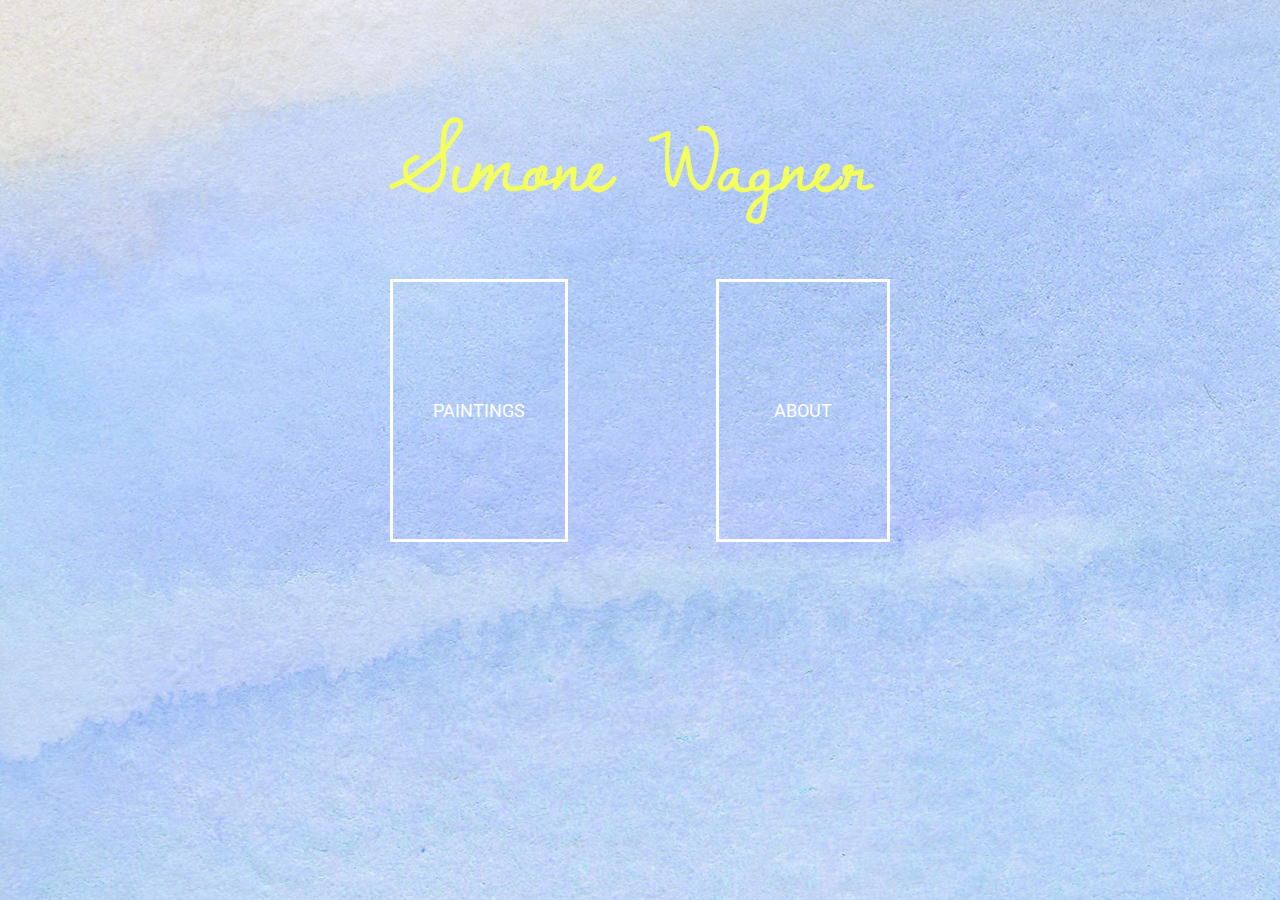
<file: index.html>
<!DOCTYPE html>
<html>
    <head>
        <title>Simone Wagner</title>
        <link rel="stylesheet" href="css/main.css">
        
<link href="https://fonts.googleapis.com/css?family=Dawning+of+a+New+Day|Open+Sans:400,800|Pattaya|Roboto:400,900" rel="stylesheet">
<style>body {
        background-image: url("images/background2.jpg");
}</style>    
 
<!--
<nav class="navigation-bar">
    <div class="logo"><a href="index.html">Simone Wagner</a></div>
<ul>
  <li><a href="paintings.html">PAINTINGS</a>
    </li>      
  <li><a href="about.html">ABOUT</a>
    </li>
</ul>
     </nav>
-->
    </head>

    <body>

        <div class="content">
            
            <div class="logo-home"><a href="index.html">Simone Wagner</a></div>           
<a href="paintings.html"><div class="left_column">  
<!--    <img class="paintings" src="images/p1.jpeg" alt="Paintings" width="128" height="128"/>-->
<p class="p_left">    
PAINTINGS
    </p>
    </div></a>
            
<a href="about.html">
<div class="right_column">
<!--       <img class="about" src="images/p2.jpeg" width="128" height="128"/>-->
  <p class="p_right">ABOUT</p>
        </div>
    </a>
</div>
</body>
</html>
</file>
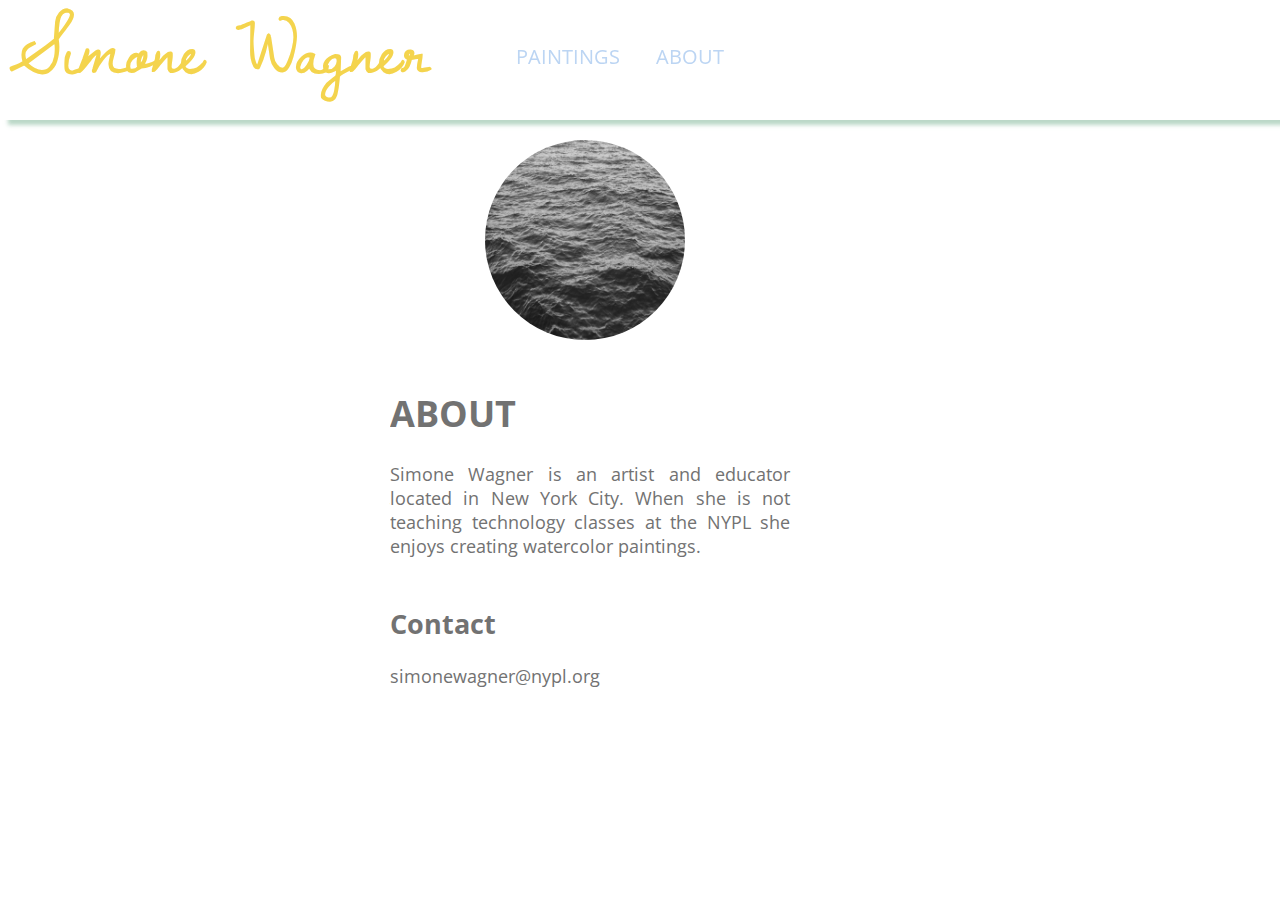
<file: about.html>
<!DOCTYPE html>
<html>
    <head>
        <title>Simone Wagner</title>
        <link rel="stylesheet" href="css/main.css">
        
<link href="https://fonts.googleapis.com/css?family=Dawning+of+a+New+Day|Open+Sans:400,800|Pattaya|Roboto:400,900" rel="stylesheet">
    

<nav class="nav">
    <div class="logo"><a href="index.html">Simone Wagner</a></div>
<ul>

  <li><a href="paintings.html">PAINTINGS</a>
    </li>      
  <li><a href="about.html">ABOUT</a>
    </li>
</ul>
     </nav>
    </head>

    <body>
<div class="about-content">  
    <img class="portrait" src="images/waves.jpg" alt="Waves" />
<h1>ABOUT</h1>
<p class="p_about">    
Simone Wagner is an artist and educator located in New York City. When she is not teaching technology classes at the NYPL she enjoys creating watercolor paintings. 
<br><br>
    <h2>Contact</h2>
simonewagner@nypl.org
    </p>
        </div>
    </body>
</html>
</file>
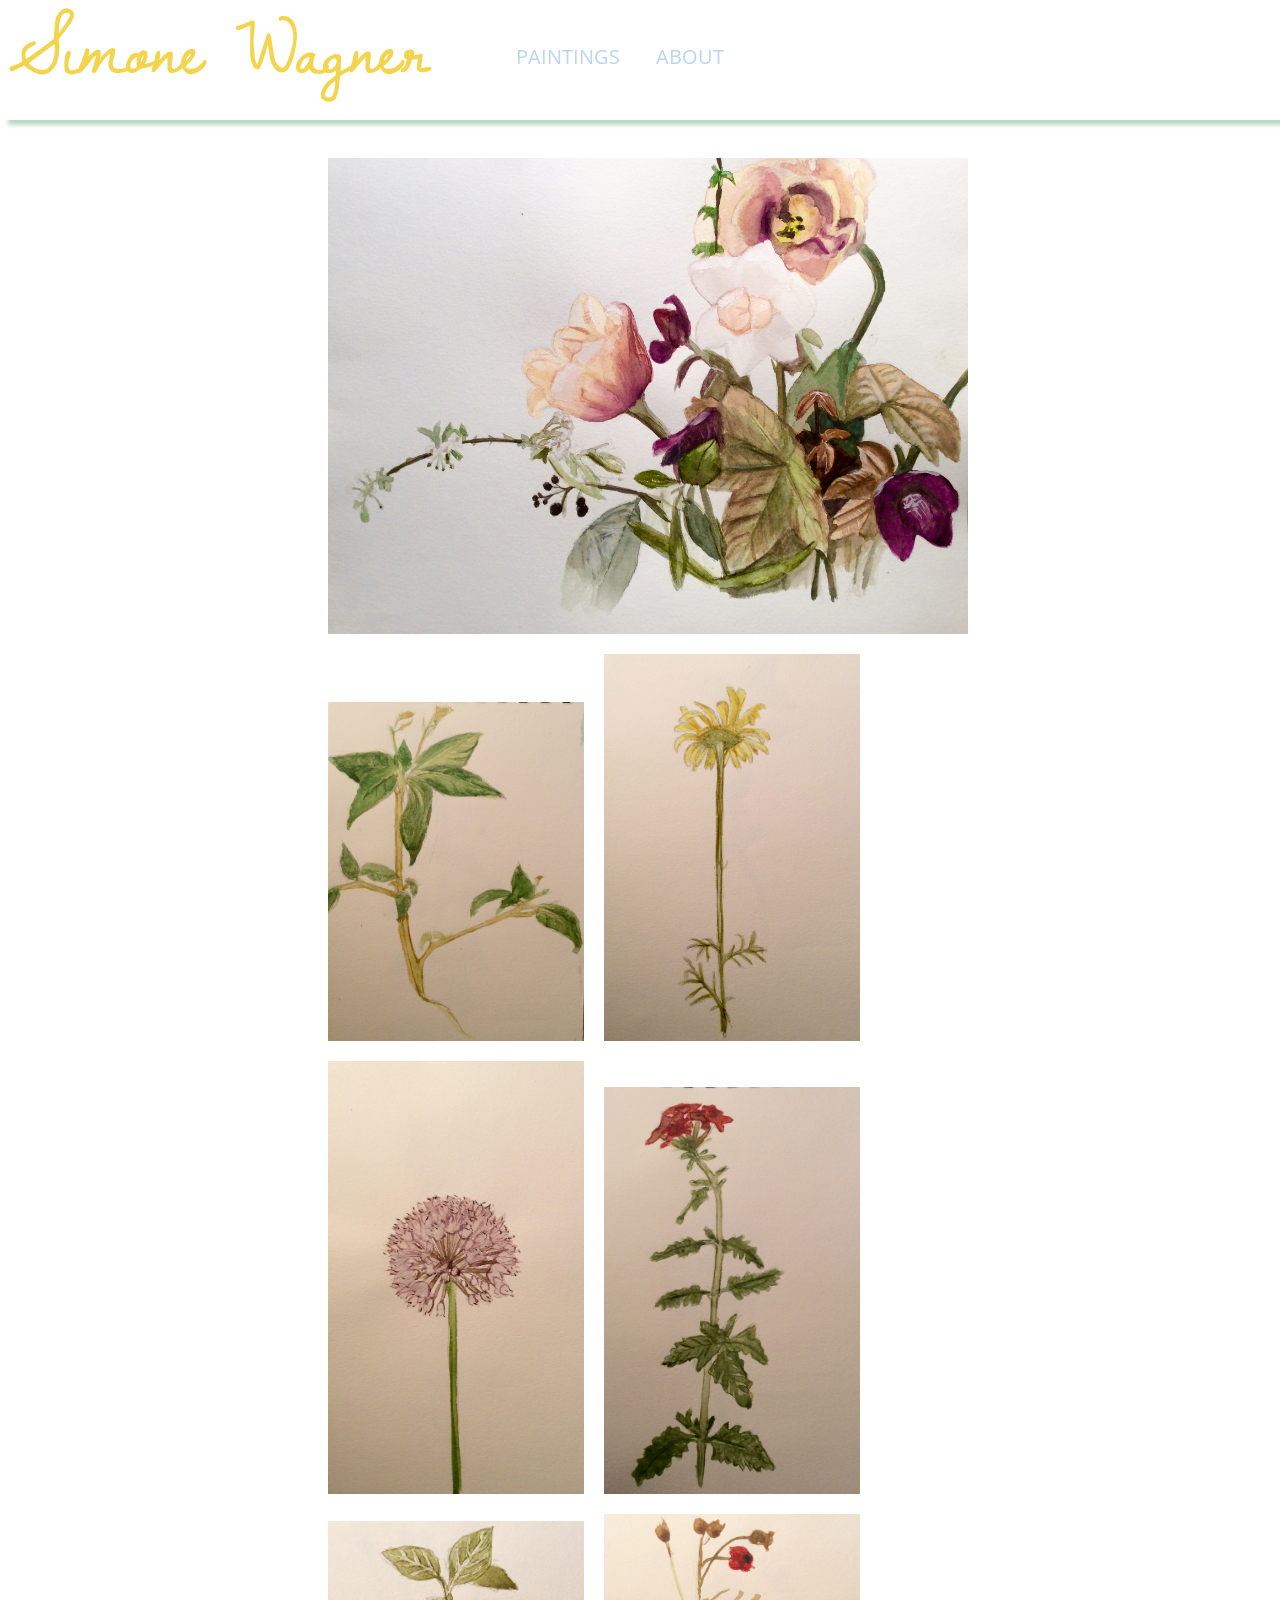
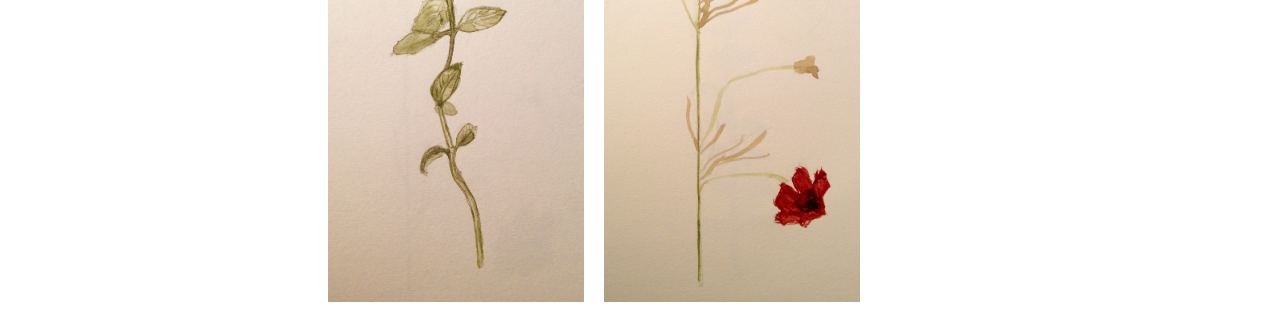
<file: paintings.html>
<!DOCTYPE html>
<html>
    <head>
        <title>Simone Wagner</title>
        <link rel="stylesheet" href="css/main.css">
        
<link href="https://fonts.googleapis.com/css?family=Dawning+of+a+New+Day|Open+Sans:400,800|Pattaya|Roboto:400,900" rel="stylesheet">
    

<nav class="nav">
    <div class="logo"><a href="index.html">Simone Wagner</a></div>
<ul>

  <li><a href="paintings.html">PAINTINGS</a>
    </li>      
  <li><a href="about.html">ABOUT</a>
    </li>
</ul>
     </nav>
</head>

    <body>
  <div class="pic-container">
    <div class="pic-row1">
        <img src="images/p1.jpeg" width="100%">
        </div>
    <div class="pic-row2">
      <img src="images/p2.jpeg" width="40%">
        <img src="images/p5.jpeg" width="40%">
        </div>
    <div class="pic-row3">
      <img src="images/p4.jpeg" width="40%"> 
        <img src="images/p3.jpeg" width="40%">
        </div>
<div class="pic-row4">
        <img src="images/p6.jpeg" width="40%">
        <img src="images/p7.jpeg" width="40%">
      </div>
    </div>
        

    </body>
</html>
</file>
<file: css/main.css>
body {
    margin: 0 auto;

}


.nav {
    width: 100%; 
    height: 120px;
    overflow: hidden;
    position:fixed;
    top: 0;
    background: white;
    box-shadow: 8px 5px 4px rgba(158, 199, 175, 0.7);
     z-index: 150;
}

.nav  a {
    position: relative;
    display: inline-block;
    margin: 10px;
    height: 80px;   
    line-height: 80px; 
}

.logo a{
    font-family: 'Dawning of a New Day',cursive;
    font-size: 70px;
    font-weight:800;
    float:left;
    color: #f4d44d;
    text-decoration: none;
    padding-right: 20px;

  }
.logo-home a{
    font-family: 'Dawning of a New Day',cursive;
    font-size: 80px;
    font-weight:800;
    color: rgb(243, 255, 93);
    text-decoration: none;
    width: 800px;
  }

ul {
    list-style-type: none;
    margin: 0 auto;
    overflow: hidden;
    
}



li a {
    float: left;
    color: #717171;
    padding: 7px 8px;
    text-decoration: none;
    font-family: 'Open Sans', sans-serif;
    font-size: 20px;
    text-decoration: none;
    color:#BCD5F3;
}

nav li a:hover {
    background: #BCD5F3;
    color: white;
}

img.waves_left{
    position:relative; 
    border-radius: 50%;
    width: 200px;
    height: 200px;
    display: block;
    margin: 0 auto;
 
}
 
img.waves_right{
    position:relative; 
    display: block;
    margin: 0 auto;
    border-radius: 50%;
    width: 200px;
    height: 200px;
}

.left_column{
    float: left;
    position: relative;
    color: white;
    border-width: medium;
    border-style: solid;
    padding: 100px 40px 100px 40px;
    margin-top: 50px;
 
    
}

.right_column{
    float: right;
    position: relative;
    color: white;
    border-width: medium;
    border-style: solid;
    padding: 100px 55px 100px 55px;
    margin-top: 50px;
}

.right_column:hover{
    background-color:white;
    color:#BCD5F3;
}

.left_column:hover{
    background-color:white;
    color:#BCD5F3;
}


.p_left{
    text-align: justify;
    font-family: 'Roboto', sans-serif;
    font-size: 18px;
    font-weight: 400;

    
}

.p_right{
    text-align: justify;
    font-family: 'Roboto', sans-serif;
    font-size: 18px;
    font-weight: 400;
   
}

.content{
    padding-top: 100px;
    max-width: 500px;
    margin: 0 auto;
    
}

.about-content{
    margin: 0 auto;
    margin-top: 100px;
    max-width: 500px;
    padding: 20px;
    position: relative;
    font-family: 'Open Sans', sans-serif;
    font-size: 18px;
    font-weight: 400;
    color: #727272;
}


img.portrait{
    position:relative;
    left: 15%;
    border-radius: 50%;
    padding: 20px;
    width: 200px;
    height: 200px;
}
.p_about{
    width: 400px;
    text-align: justify;
   
}

.pic-container img{
    padding: 8px;
}

.pic-container{
    margin-top: 150px;
}

.pic-row1{
    position:relative;
    width: 50%;
    margin: 0 auto;
}
.pic-row2{
    position:relative;
    width: 50%;
    margin: 0 auto;
}.pic-row3{
    position:relative;
    width: 50%;
    margin: 0 auto;
}.pic-row4{
    position:relative;
    width: 50%;
    margin: 0 auto;
}
</file>
